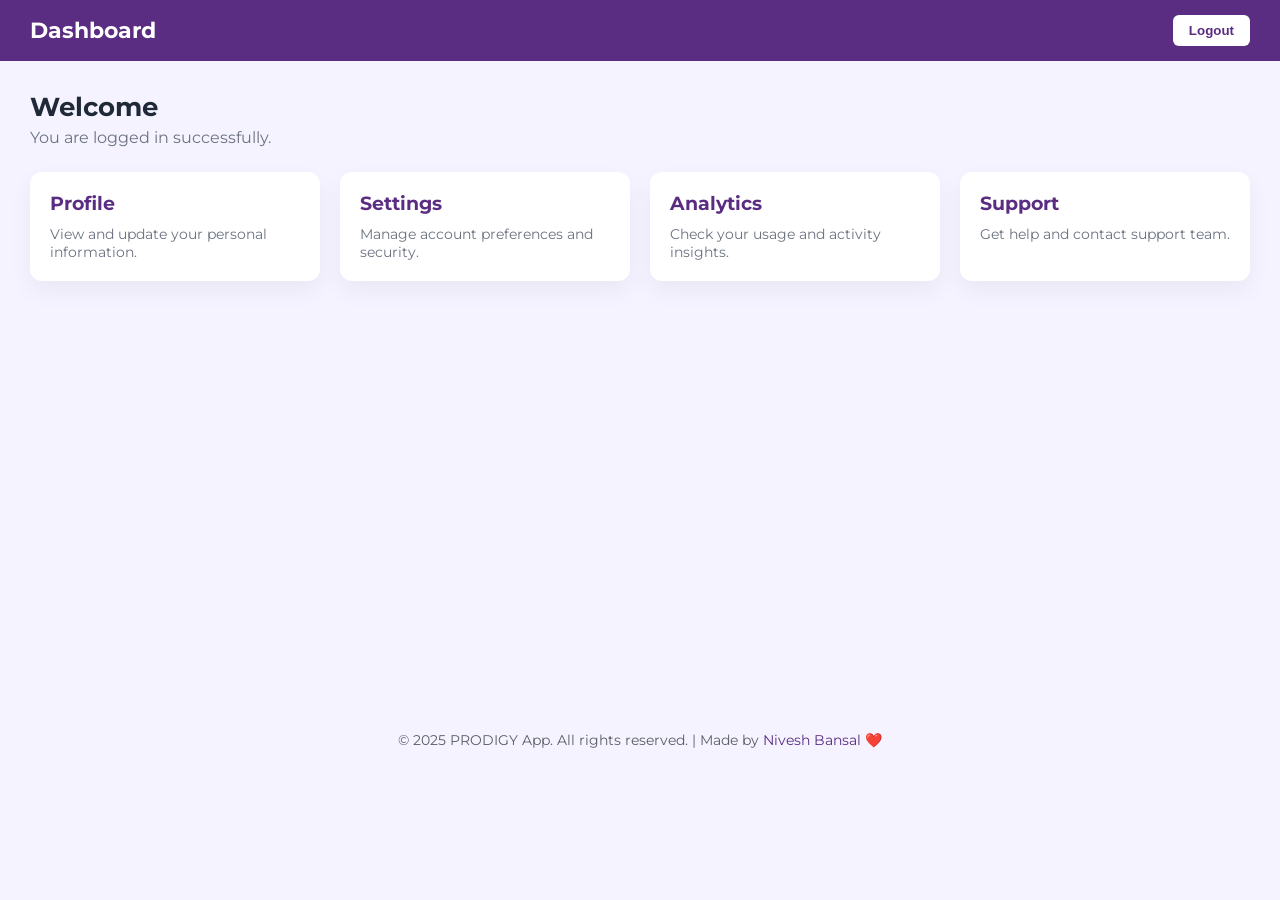
<file: templates/dashboard.html>
<!DOCTYPE html>
<html lang="en">

<head>
    <meta charset="UTF-8">
    <title>Dashboard</title>
    <meta name="viewport" content="width=device-width, initial-scale=1.0">
    <link rel="preconnect" href="https://fonts.googleapis.com" />
    <link rel="preconnect" href="https://fonts.gstatic.com" crossorigin />
    <link href="https://fonts.googleapis.com/css2?family=Montserrat:wght@400;600;700&display=swap" rel="stylesheet" />

    <style>
        :root {
            --primary: #5a2d82;
            --primary-dark: #5a2d82;
            --bg: #f5f3ff;
            --card: #ffffff;
            --text: #1f2937;
        }

        * {
            margin: 0;
            padding: 0;
            box-sizing: border-box;
            /* font-family: "Segoe UI", sans-serif; */
        }

        body {
            background: var(--bg);
            color: var(--text);
            font-family: 'Montserrat', sans-serif;
        }

        /* Navbar */
        .navbar {
            display: flex;
            justify-content: space-between;
            align-items: center;
            padding: 15px 30px;
            background: var(--primary);
            color: #fff;
        }

        .navbar h1 {
            font-size: 22px;
        }

        .logout-btn {
            background: #fff;
            color: var(--primary);
            border: none;
            padding: 8px 16px;
            border-radius: 6px;
            cursor: pointer;
            font-weight: 600;
            transition: 0.3s;
        }

        .logout-btn:hover {
            background: #e9d5ff;
        }

        /* Main */
        .container {
            padding: 30px;
            height: 70vh;
        }

        .welcome {
            margin-bottom: 25px;
        }

        .welcome h2 {
            font-size: 26px;
            margin-bottom: 5px;
        }

        .welcome p {
            color: #6b7280;
        }

        /* Cards */
        .cards {
            display: grid;
            grid-template-columns: repeat(auto-fit, minmax(220px, 1fr));
            gap: 20px;
        }

        .card {
            background: var(--card);
            padding: 20px;
            border-radius: 12px;
            box-shadow: 0 10px 25px rgba(0, 0, 0, 0.05);
            transition: 0.3s;
        }

        .card:hover {
            transform: translateY(-5px);
        }

        .card h3 {
            color: var(--primary);
            margin-bottom: 10px;
        }

        .card p {
            color: #6b7280;
            font-size: 14px;
        }

        /* Footer */
        footer {
            margin-top: 40px;
            text-align: center;
            color: #5b5f65;
            font-size: 14px;
            bottom: 0;
        }

        .footer-link {
            color: var(--primary);
            text-decoration: none;
        }

        .footer-link:hover {
            text-decoration: underline;
        }

        /* Responsive */
        @media (max-width: 600px) {
            .navbar h1 {
                font-size: 18px;
            }

            .logout-btn {
                padding: 6px 12px;
            }
        }
    </style>
</head>

<body>

    <!-- Navbar -->
    <div class="navbar">
        <h1>Dashboard</h1>
        <button class="logout-btn" onclick="logout()">Logout</button>
    </div>

    <!-- Content -->
    <div class="container">

        <div class="welcome">
            <h2>Welcome</h2>
            <p>You are logged in successfully.</p>
        </div>

        <div class="cards">
            <div class="card">
                <h3>Profile</h3>
                <p>View and update your personal information.</p>
            </div>

            <div class="card">
                <h3>Settings</h3>
                <p>Manage account preferences and security.</p>
            </div>

            <div class="card">
                <h3>Analytics</h3>
                <p>Check your usage and activity insights.</p>
            </div>

            <div class="card">
                <h3>Support</h3>
                <p>Get help and contact support team.</p>
            </div>
        </div>
    </div>

    <footer>
        © 2025 PRODIGY App. All rights reserved. | Made by <a href="https://nivesh-bansal.vercel.app/"
            class="footer-link">Nivesh Bansal </a> ❤️
    </footer>


    <!-- JS -->
    <script>
        function logout() {
            window.location.href = "/logout";
        }
    </script>

</body>

</html>
</file>
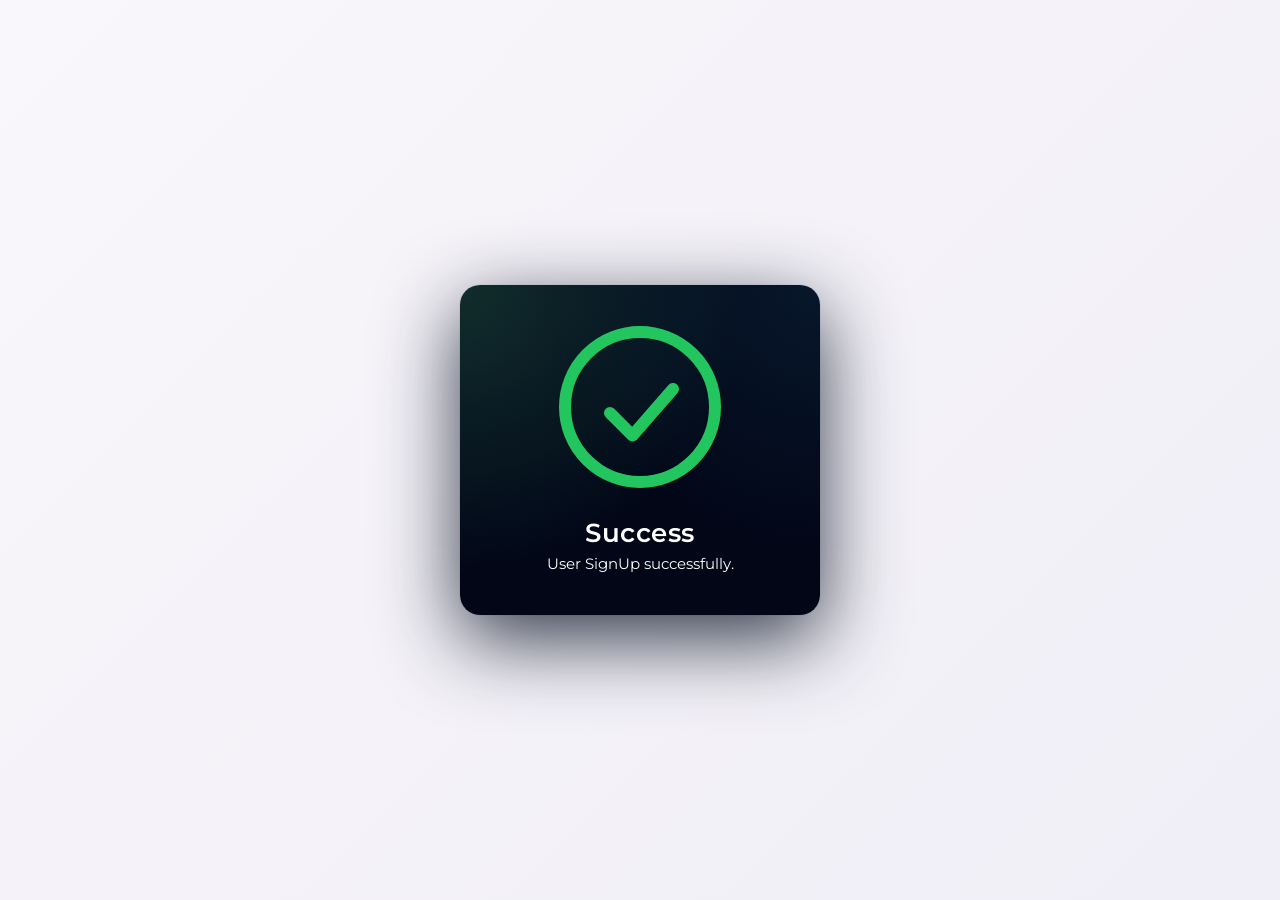
<file: templates/success.html>
<!DOCTYPE html>
<html lang="en">

<head>
    <meta charset="UTF-8" />
    <title>Success</title>
    <meta name="viewport" content="width=device-width, initial-scale=1.0" />
    <link rel="preconnect" href="https://fonts.googleapis.com" />
    <link rel="preconnect" href="https://fonts.gstatic.com" crossorigin />
    <link href="https://fonts.googleapis.com/css2?family=Montserrat:wght@400;600;700&display=swap" rel="stylesheet" />

    <style>
        :root {
            --success-green: #22c55e;
        }

        * {
            box-sizing: border-box;
            margin: 0;
            padding: 0;
        }

        body {
            min-height: 100vh;
            display: flex;
            align-items: center;
            justify-content: center;
            font-family: 'Montserrat', sans-serif;
            background: linear-gradient(135deg, #f9f7fb, #f0eef6);
        }

        .success-container {
            background: radial-gradient(circle at top left, #0b1120 0, #020617 55%);
            border-radius: 20px;
            padding: 32px 32px 40px;
            max-width: 360px;
            width: 100%;
            box-shadow:
                0 24px 80px rgba(15, 23, 42, 0.85),
                0 0 0 1px rgba(148, 163, 184, 0.12);
            text-align: center;
            position: relative;
            overflow: hidden;
        }

        .success-container::before {
            content: "";
            position: absolute;
            inset: 0;
            background:
                radial-gradient(circle at 0 0, rgba(34, 197, 94, 0.18), transparent 60%),
                radial-gradient(circle at 100% 0, rgba(56, 189, 248, 0.1), transparent 55%);
            mix-blend-mode: screen;
            opacity: 0.85;
            pointer-events: none;
        }

        .success-inner {
            position: relative;
            z-index: 1;
        }

        .icon-wrapper {
            display: inline-flex;
            align-items: center;
            justify-content: center;
            margin-bottom: 20px;
        }

        svg {
            width: 180px;
            height: 180px;
            display: block;
        }

        .success-circle-bg {
            fill: none;
            stroke: rgba(15, 23, 42, 0.8);
            stroke-width: 8;
        }

        .success-circle {
            fill: none;
            stroke: var(--success-green);
            stroke-width: 8;
            stroke-linecap: round;
            transform-origin: 50% 50%;
            transform: rotate(-90deg);
            /* Dash properties set via JS */
            animation: circle-draw 900ms ease-out forwards;
        }

        .success-check {
            fill: none;
            stroke: var(--success-green);
            stroke-width: 8;
            stroke-linecap: round;
            stroke-linejoin: round;
            /* Dash properties set via JS */
            animation: check-draw 600ms ease-out forwards;
            animation-delay: 550ms;
        }

        @keyframes circle-draw {
            from {
                stroke-dashoffset: var(--circle-length, 0);
            }

            to {
                stroke-dashoffset: 0;
            }
        }

        @keyframes check-draw {
            from {
                stroke-dashoffset: var(--check-length, 0);
            }

            to {
                stroke-dashoffset: 0;
            }
        }

        .title {
            font-size: 1.6rem;
            font-weight: 600;
            letter-spacing: 0.02em;
            margin-bottom: 6px;
            opacity: 0;
            transform: translateY(10px);
            animation: fade-up 450ms ease-out forwards;
            animation-delay: 700ms;
            color: white;
        }

        .subtitle {
            font-size: 0.92rem;
            color: white;
            line-height: 1.4;
            opacity: 0;
            transform: translateY(10px);
            animation: fade-up 450ms ease-out forwards;
            animation-delay: 850ms;
        }

        @keyframes fade-up {
            0% {
                opacity: 0;
                transform: translateY(10px);
            }

            100% {
                opacity: 1;
                transform: translateY(0);
            }
        }

        @media (max-width: 480px) {
            .success-container {
                margin: 16px;
                padding: 24px 20px 32px;
            }

            svg {
                width: 150px;
                height: 150px;
            }

            .title {
                font-size: 1.4rem;
            }

            .subtitle {
                font-size: 0.9rem;
            }
        }
    </style>
</head>

<body>
    <div class="success-container" role="status" aria-live="polite">
        <div class="success-inner">
            <div class="icon-wrapper">
                <!--
          Perfectly round circle:
          - viewBox is square: 0 0 120 120
          - cx = cy = 60, r = 50
          - stroke-width = 8
          Padding check:
          - Half side = 60
          - r + strokeWidth/2 = 50 + 4 = 54 < 60 ⇒ no clipping
        -->
                <svg viewBox="0 0 120 120" xmlns="http://www.w3.org/2000/svg" aria-hidden="true">
                    <!-- Background ring -->
                    <circle class="success-circle-bg" cx="60" cy="60" r="50"></circle>

                    <!-- Animated circle stroke -->
                    <circle id="success-circle" class="success-circle" cx="60" cy="60" r="50"></circle>

                    <!-- Animated checkmark -->
                    <!-- Path is fully inside the circle, with safe padding -->
                    <path id="success-check" class="success-check" d="M40 64 L55 79 L82 48"></path>
                </svg>
            </div>

            <div class="title">Success</div>
            <div class="subtitle">
                User SignUp successfully.
            </div>
        </div>
    </div>

    <script>
        (function () {
            var circle = document.getElementById("success-circle");
            var check = document.getElementById("success-check");
            if (!circle || !check) return;

            // Ensure we use correct math and avoid any incorrect dash values.

            // Circle: circumference = 2πr
            var r = parseFloat(circle.getAttribute("r")) || 0;
            var circleLength = 2 * Math.PI * r;

            circle.style.strokeDasharray = circleLength.toString();
            circle.style.strokeDashoffset = circleLength.toString();
            circle.style.setProperty("--circle-length", circleLength.toString());

            // Checkmark: use actual path length from browser for precision
            var checkLength = check.getTotalLength();
            check.style.strokeDasharray = checkLength.toString();
            check.style.strokeDashoffset = checkLength.toString();
            check.style.setProperty("--check-length", checkLength.toString());

            // Force a reflow to ensure animations start from initial offset
            // and play consistently across browsers.
            void circle.getBoundingClientRect();
            void check.getBoundingClientRect();
        })();
         setTimeout(() => {
        window.location.href = "/";
    }, 3000);
    </script>
</body>

</html>
</file>
